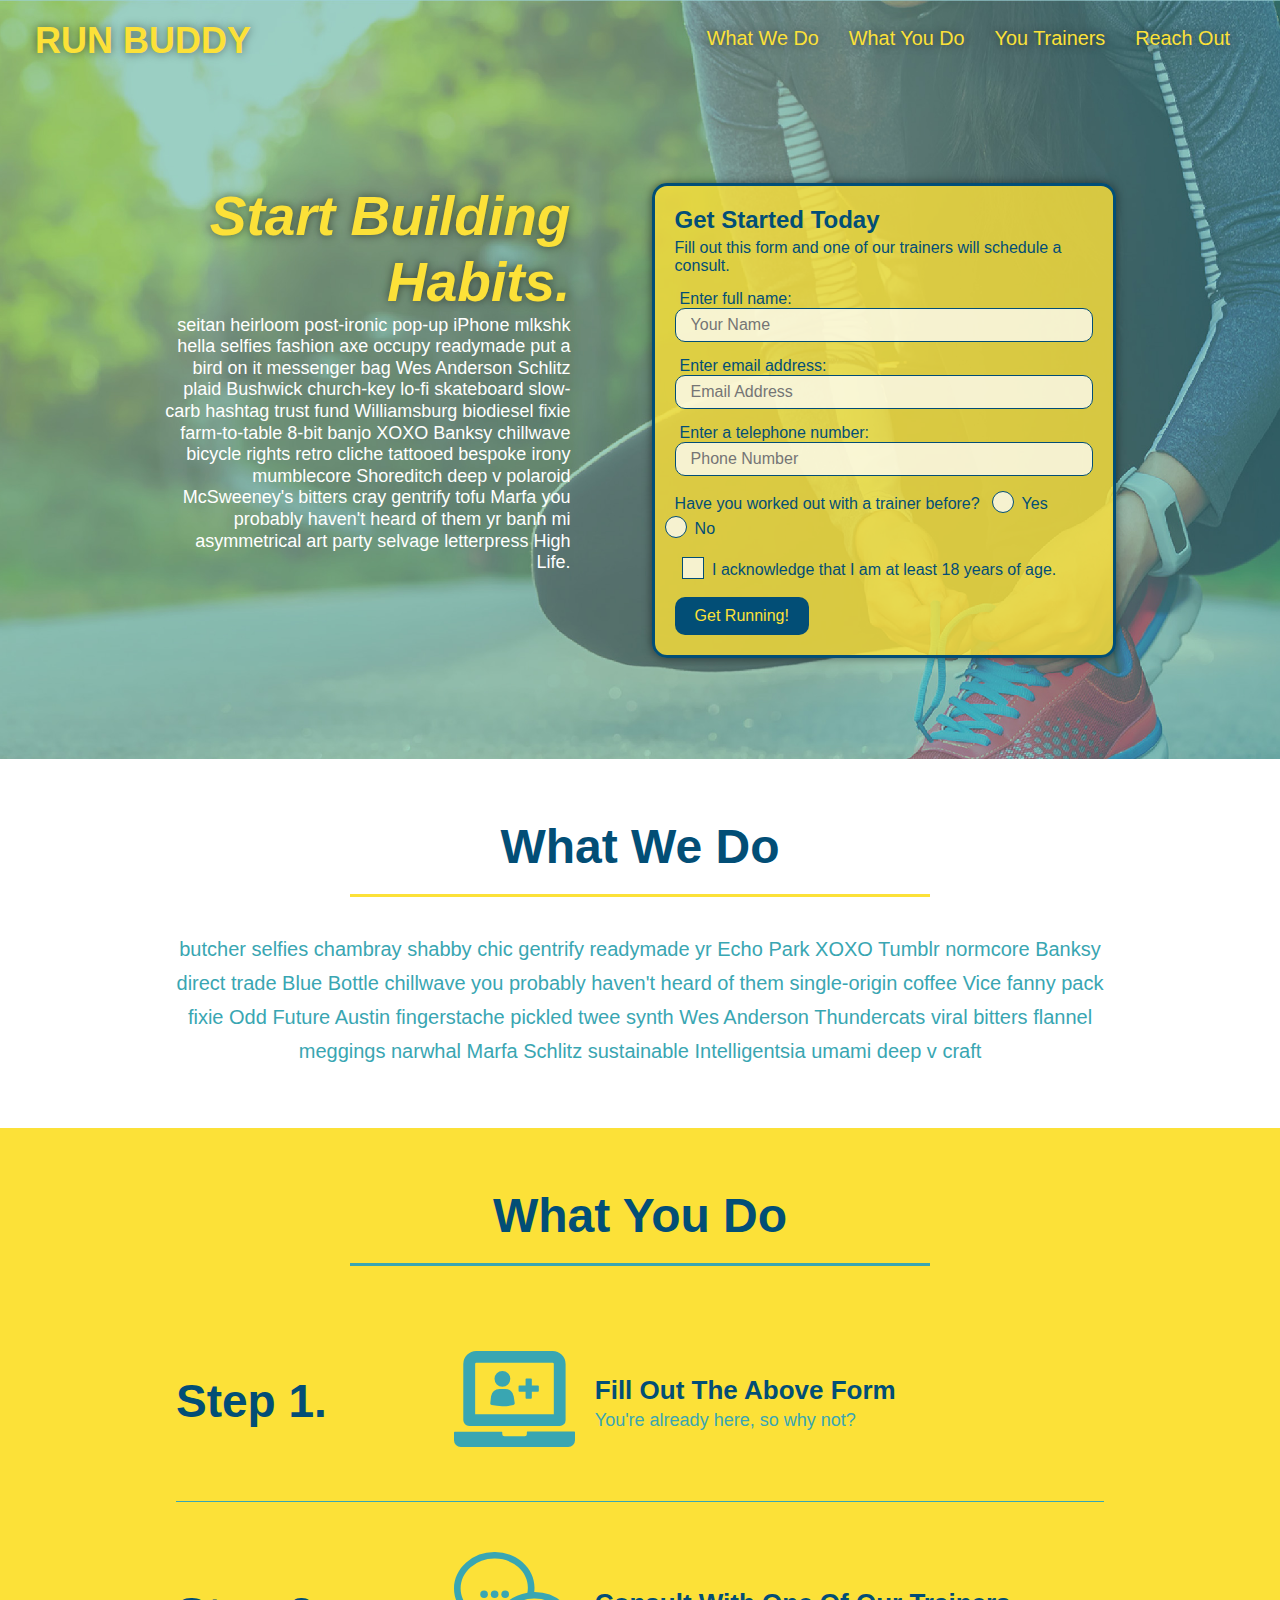
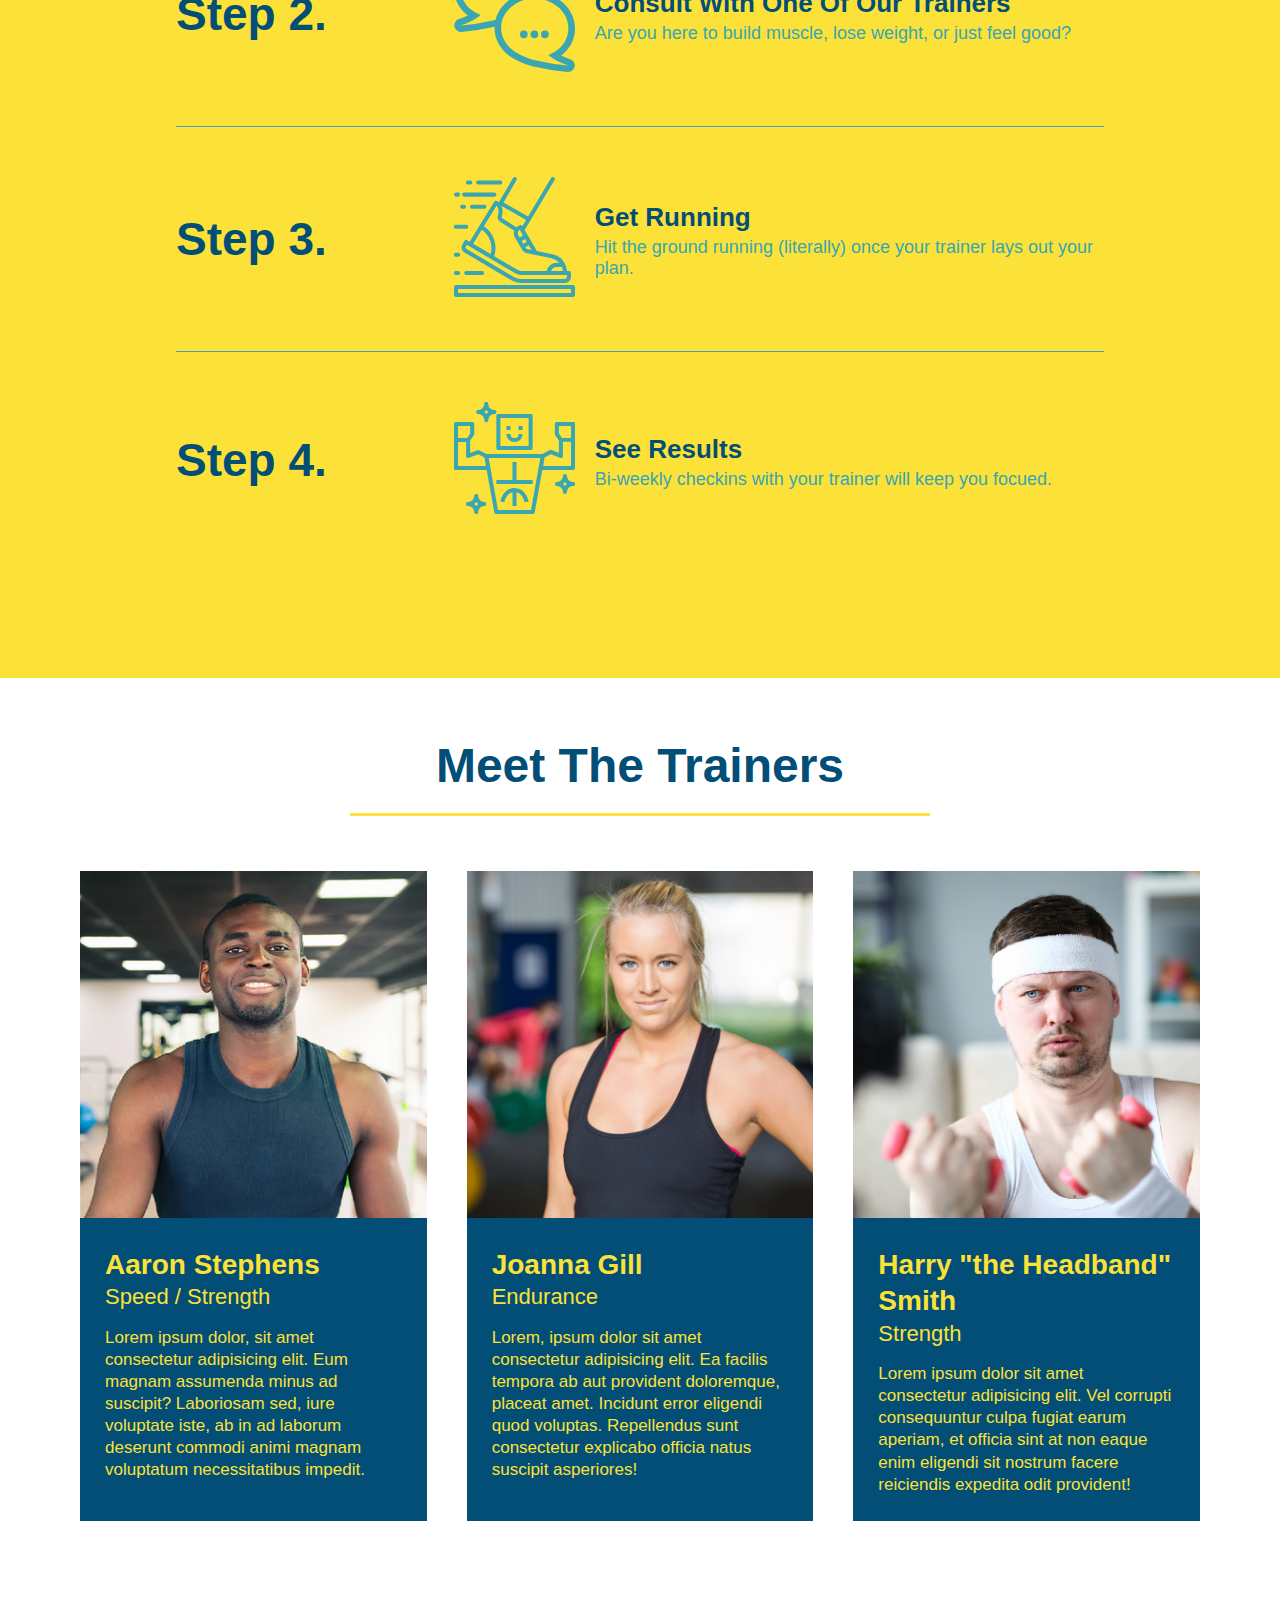
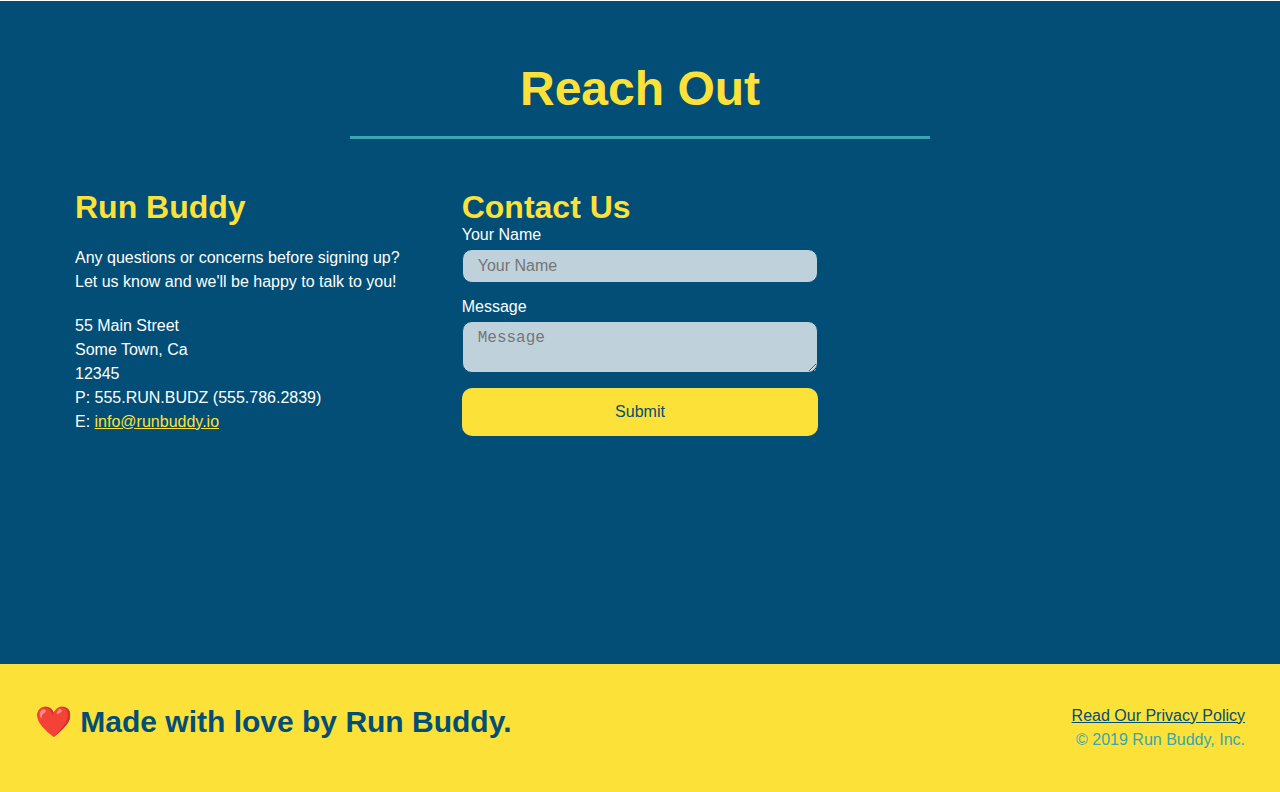
<file: index.html>
<!DOCTYPE html>
<html lang="en">

<head>
    <meta charset="UTF-8" />
    <meta name="viewport" content="width=device-width, initial-scale-1.0" />
    <title>Run Buddy</title>
    <link rel="stylesheet" href="./assets/css/style.css"/>
</head>
<body>
    
    <!-- header section begin -->
    <!-- navigation begin -->
    <header>
        <h1>
            <a href="/">RUN BUDDY</a>
        </h1>
        <nav>
            <ul>
                <li>
                    <a href="#what-we-do">What We Do</a>
                </li>
                <li>
                    <a href="#what-you-do">What You Do</a>
                </li>
                <li>
                    <a href="#your-trainers">You Trainers</a>
                </li>
                <li>
                    <a href="#reach-out">Reach Out</a>
                </li>
            </ul>
        </nav>
    </header>
    <!-- navigation end -->

    <!-- hero section -->
    <section class="hero">
        <div class="hero-cta">
            <h2>Start Building Habits.</h2>
            <p>
                seitan heirloom post-ironic pop-up iPhone mlkshk hella selfies fashion axe occupy readymade 
                put a bird on it messenger bag Wes Anderson Schlitz plaid Bushwick church-key lo-fi skateboard 
                slow-carb hashtag trust fund Williamsburg biodiesel fixie farm-to-table 8-bit banjo XOXO Banksy 
                chillwave bicycle rights retro cliche tattooed bespoke irony mumblecore Shoreditch deep v polaroid
                McSweeney's bitters cray gentrify tofu Marfa you probably haven't heard of them yr banh mi 
                asymmetrical art party selvage letterpress High Life.
            </p>
        </div>

        <div class="hero-form">
            <h3>Get Started Today</h3>
            <p>Fill out this form and one of our trainers will schedule a consult.</p>
            <form>
                <label for="name">Enter full name:</label>
                <input type="text" placeholder="Your Name" name="name" id="name" class="form-input"/>
                <label for="email">Enter email address:</label>
                <input type="email" placeholder="Email Address" name="email" id="email" class="form-input"/>
                <label for="phone">Enter a telephone number:</label>
                <input type="tel" placeholder="Phone Number" name="phone" id="phone" class="form-input"/>
                <p>
                    Have you worked out with a trainer before?
                    <span class="radio-wrapper">
                        <input type="radio" name="trainer-confirm" id="trainer-yes"/>
                        <label for="trainer-yes">Yes</label>
                    </span>
                    <span class="radio-wrapper">
                        <input type="radio" name="trainer-confirm" id="trainer-no"/>
                        <label for="trainer-no">No</label>
                    </span>
                </p>
                <p>
                    <span class="checkbox-wrapper">
                        <input type="checkbox" name="checkpoint1" id="checkbox" />
                        <label for="checkbox">I acknowledge that I am at least 18 years of age.</label>
                      </span>
                </p>
                <button type="submit">
                    Get Running!
                </button>
            </form>
        </div>
    </section>
    <!-- hero end -->
    <!-- header end -->

    <!-- "what we do" section start -->
    <section id="what-we-do" class="intro"> 
        <div class="flex-row">
            <h2 class="section-title primary-border">
                What We Do
            </h2>
        </div>
        <div class="flex-row">
                <p>
                    butcher selfies chambray shabby chic gentrify readymade yr Echo Park XOXO Tumblr normcore Banksy 
                    direct trade Blue Bottle chillwave you probably haven't heard of them single-origin coffee Vice 
                    fanny pack fixie Odd Future Austin fingerstache pickled twee synth Wes Anderson Thundercats viral 
                    bitters flannel meggings narwhal Marfa Schlitz sustainable Intelligentsia umami deep v craft
                </p>
            </div>
    </section>
    <!-- "what we do" end -->

    <!-- "what you do" section-->
    <section id="what-you-do" class="steps">
        <div class="flex-row">
            <h2 class="section-title secondary-border">
                What You Do
            </h2>
        </div>

            <div class="step">
                <h3>Step 1.</h3>
                <div class="step-info">
                    <div class="step-img">
                        <img src="./assets/images/step-1.svg" alt="" />
                    </div>
                    <div class="step-text">
                        <h4>Fill Out The Above Form</h4>
                        <p>You're already here, so why not?</p>
                    </div>
                </div>
            </div>    

        <div class="step">
            <h3>Step 2.</h3>
            <div class="step-info">
                <div class="step-img">
                    <img src="./assets/images/step-2.svg" alt="" />
                </div>
                <div class="step-text">
                    <h4>Consult With One Of Our Trainers</h4>
                    <p>Are you here to build muscle, lose weight, or just feel good?</p>
                </div>
            </div>
        </div>   

    <div class="step">
        <h3>Step 3.</h3>
        <div class="step-info">
            <div class="step-img">
                <img src="./assets/images/step-3.svg" alt="" />
            </div>
            <div class="step-text">
                <h4>Get Running</h4>
                <p>Hit the ground running (literally) once your trainer lays out your plan.</p>
            </div>
        </div>
    </div>

    <div class="step">
        <h3>Step 4.</h3>
        <div class="step-info">
            <div class="step-img">
                <img src="./assets/images/step-4.svg" alt="" />
            </div>
            <div class="step-text">
                <h4>See Results</h4>
                <p>Bi-weekly checkins with your trainer will keep you focued.</p>
            </div>
        </div>
    </div>   
    </section>
    <!-- "what you do" end -->

    <!-- "meet the trainers" section-->
    <section id="your-trainers">
        <div class="flex-row">
            <h2 class="section-title primary-border">Meet The Trainers</h2>
        </div>

        <!-- first trainer bio -->
        <div class="trainers">
        <article class="trainer">
            <img src="./assets/images/trainer-1.jpg" alt="Aaron Stephens in his workout clothes, ready to pump iron" />
            <div class="trainer-bio">
                <h3 class="trainer-name">Aaron Stephens</h3>
                <h4 class="trainer-role">Speed / Strength</h4>
                <p>Lorem ipsum dolor, sit amet consectetur adipisicing elit. 
                    Eum magnam assumenda minus ad suscipit? Laboriosam sed, iure voluptate iste, 
                    ab in ad laborum deserunt commodi animi magnam voluptatum necessitatibus impedit.</p>
            </div>
        </article>

        <!-- second trainer bio -->
        <article class="trainer">
            <img src="./assets/images/trainer-2.jpg" alt="Joanna Gill cooling off after a workout" />
            <div class="trainer-bio">
                <h3 class="trainer-name">Joanna Gill</h3>
                <h4 class="trainer-role">Endurance</h4>
                <p>Lorem, ipsum dolor sit amet consectetur adipisicing elit. 
                    Ea facilis tempora ab aut provident doloremque, placeat amet. 
                    Incidunt error eligendi quod voluptas. Repellendus sunt consectetur explicabo officia natus suscipit asperiores!</p>
            </div>
        </article>

        <!-- third trainer bio -->
        <article class="trainer">
            <img src="./assets/images/trainer-3.jpg" alt="Harry Smith wearing a headband and lifting comically small pink weights" />
            <div class="trainer-bio">
                <h3 class="trainer-name">Harry "the Headband" Smith</h3>
                <h4 class="trainer-role">Strength</h4>
                <p>Lorem ipsum dolor sit amet consectetur adipisicing elit. 
                    Vel corrupti consequuntur culpa fugiat earum aperiam, 
                    et officia sint at non eaque enim eligendi sit nostrum facere reiciendis expedita odit provident!</p>
            </div>
        </article>
        </div>
    </section>
    <!-- "meet the trainers" end -->

    <!-- "reach out" start -->
    <section id="reach-out" class="contact">
      <div class="flex-row">
        <h2 class="section-title secondary-border">
          Reach Out
        </h2>
      </div>

      <div class="contact-info">
        <div>
          <h3>Run Buddy</h3>
          <p>
            Any questions or concerns before signing up? 
            <br/>
            Let us know and we'll be happy to talk to you!
          </p>

          <address>
            55 Main Street <br/>
            Some Town, Ca <br/>
            12345<br/>
            P: 555.RUN.BUDZ (555.786.2839)<br/>
            E: <a href="mailto:info@runbuddy.io">info@runbuddy.io</a>
          </address>
          
        </div>

        <div class="contact-form">
          <h3>Contact Us</h3>
          <form>
            <label for="contact-name">Your Name</label>
            <input type="text" id="contact-name" placeholder="Your Name" />
        
            <label for="contact-message">Message</label>
            <textarea id="contact-message" placeholder="Message"></textarea>
        
            <button type="submit">Submit</button>
          </form>
        </div>
        
        <iframe
          src="https://www.google.com/maps/embed?pb=!1m14!1m12!1m3!1d12182.30520634488!2d-74.0652613!3d40.2407219!2m3!1f0!2f0!3f0!3m2!1i1024!2i768!4f13.1!5e0!3m2!1sen!2sus!4v1561060983193!5m2!1sen!2sus"
          frameborder="0" style="border:0" allowfullscreen>
        </iframe>
      </div>
    </section>
    <!-- "reach out" end -->
    

    <!-- footer -->
    <footer>
        <h2>❤️ Made with love by Run Buddy.</h2>
        <div>
            <a href="./privacy-policy.html">Read Our Privacy Policy</a><br />
            &copy; 2019 Run Buddy, Inc.
        </div>
    </footer>
</body>
</html>
</file>
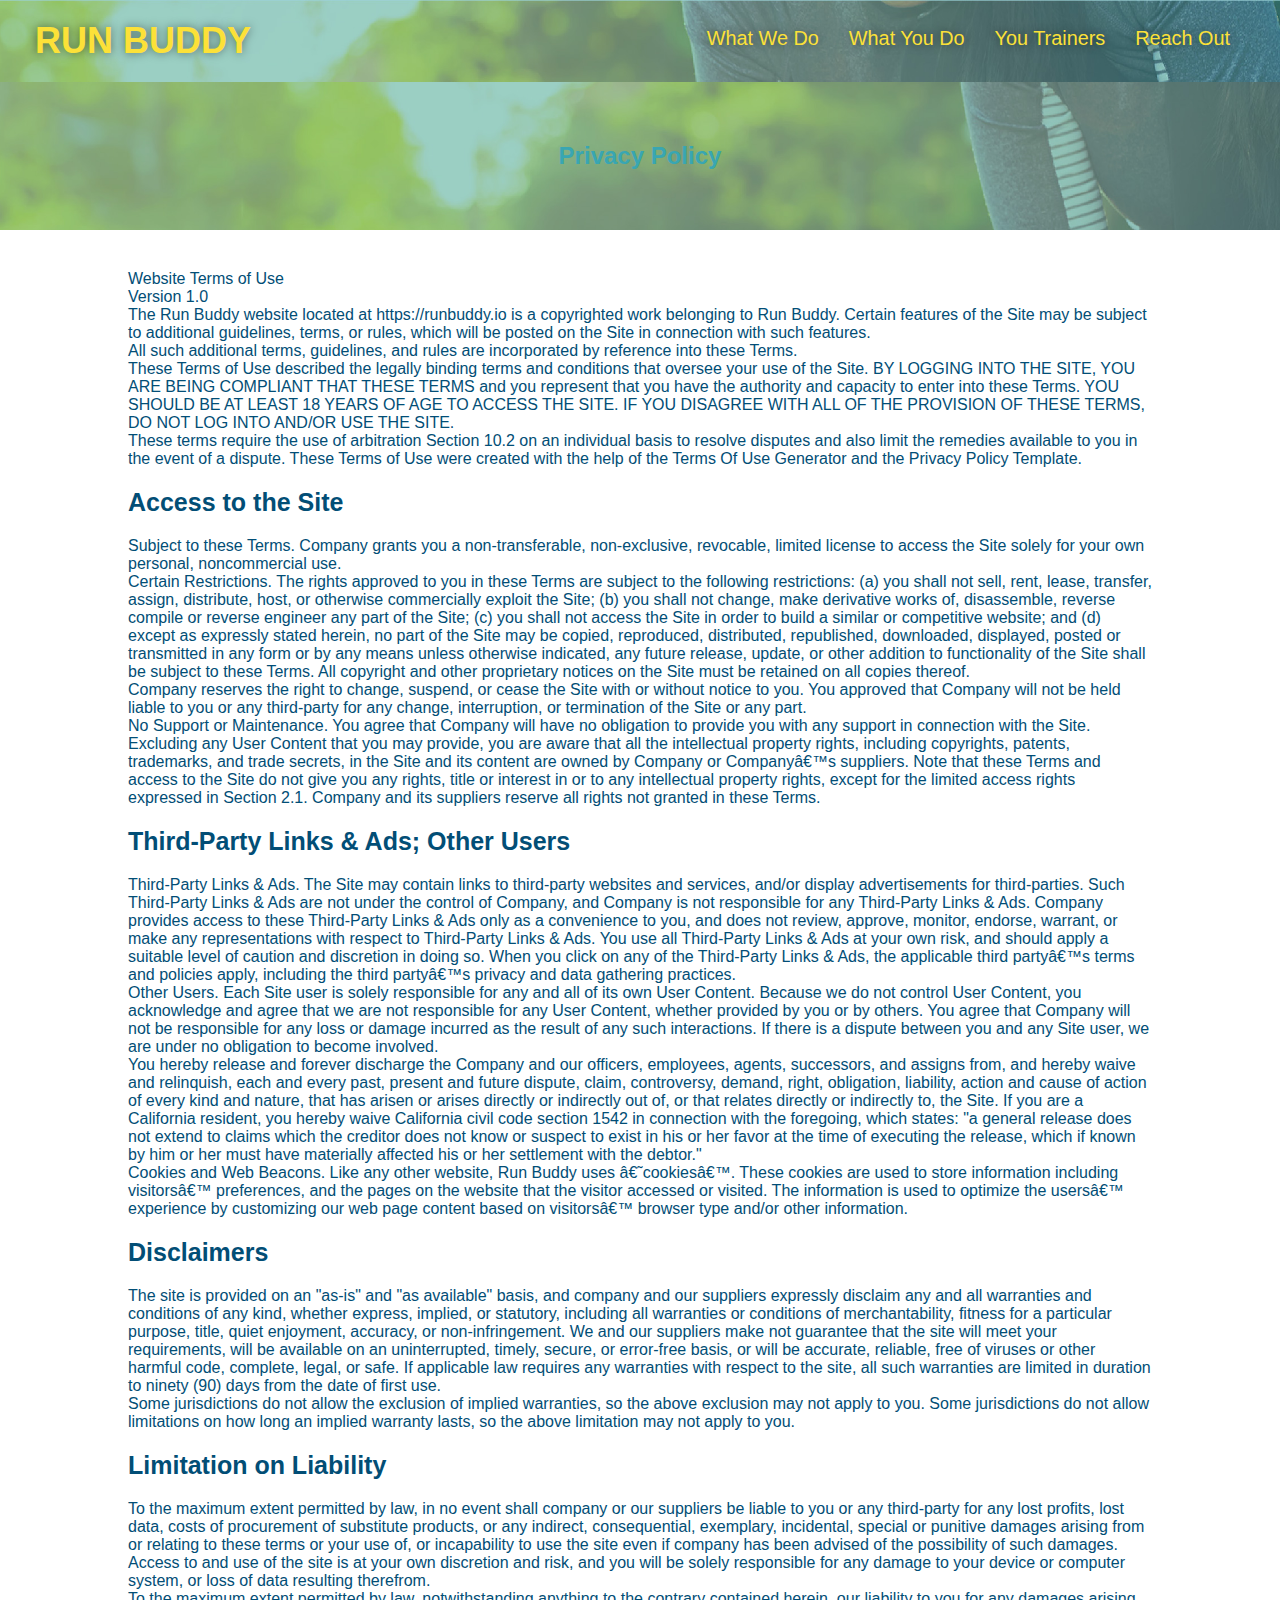
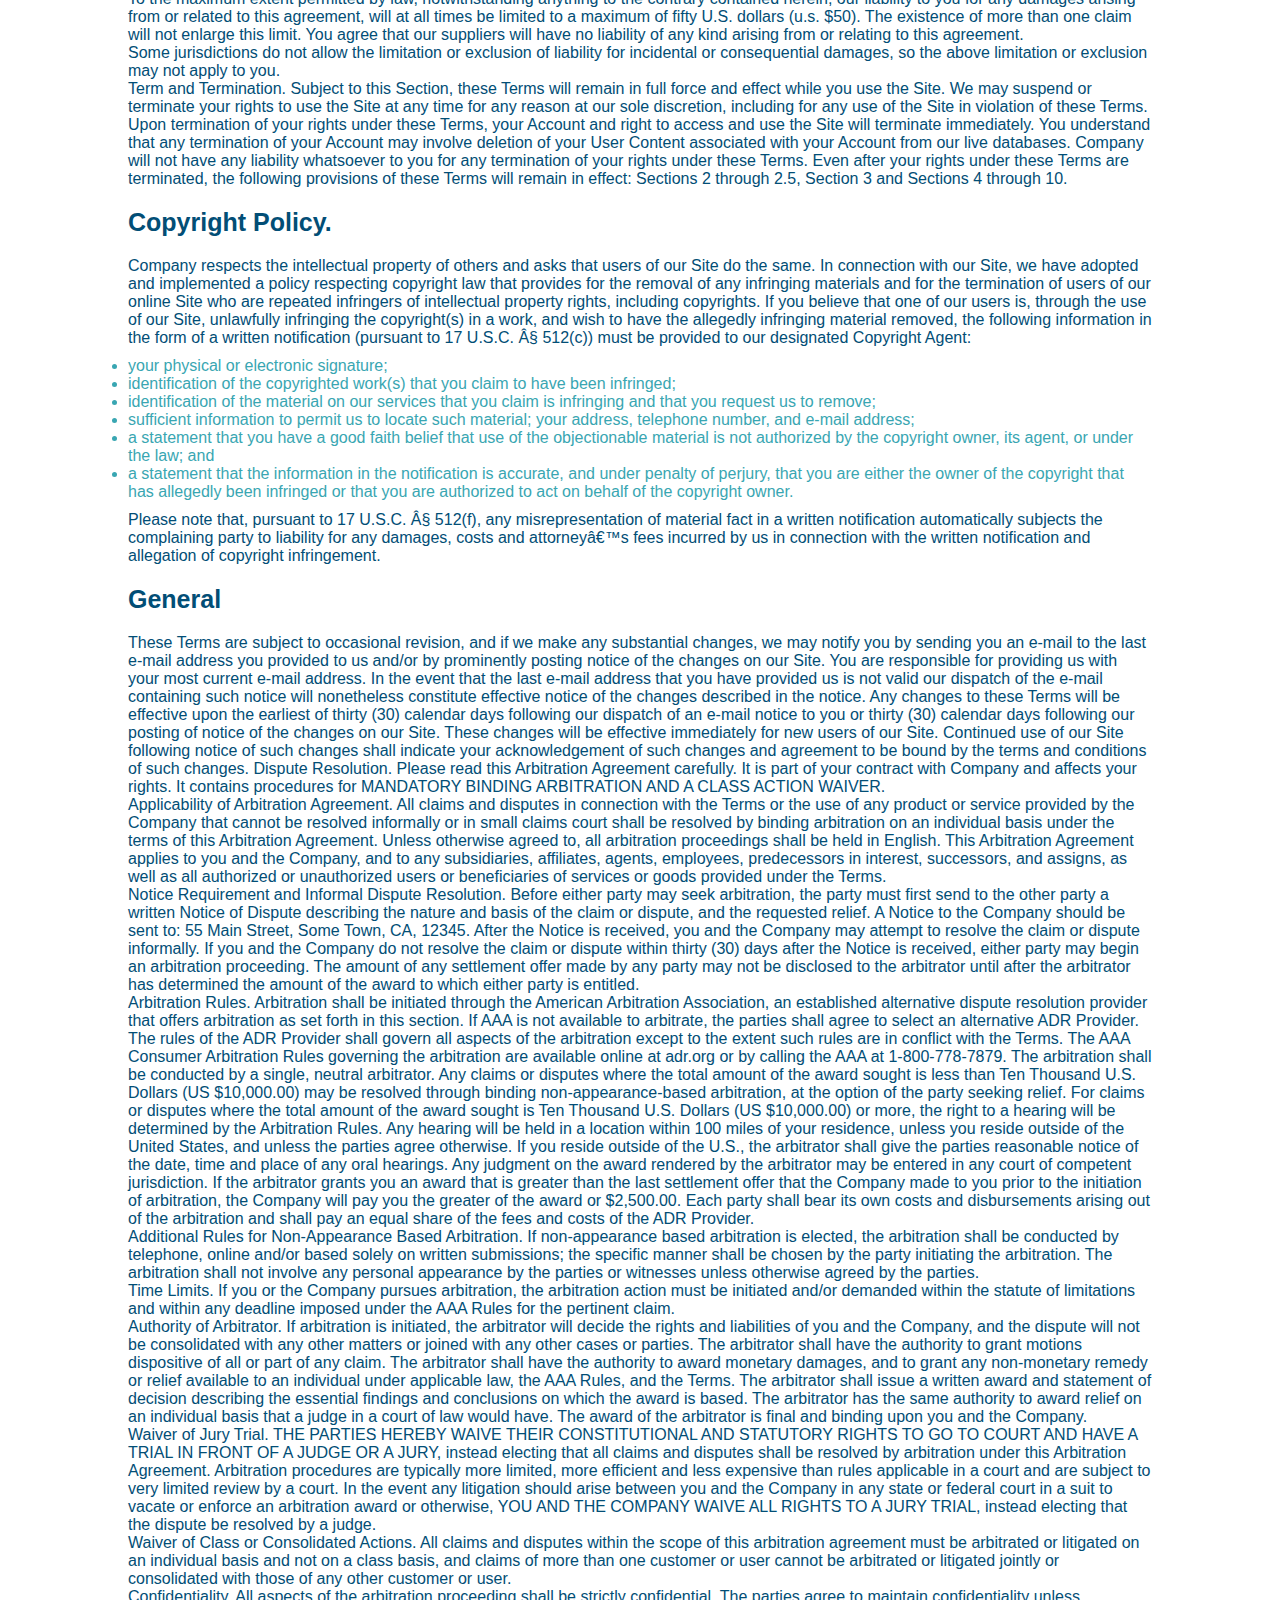
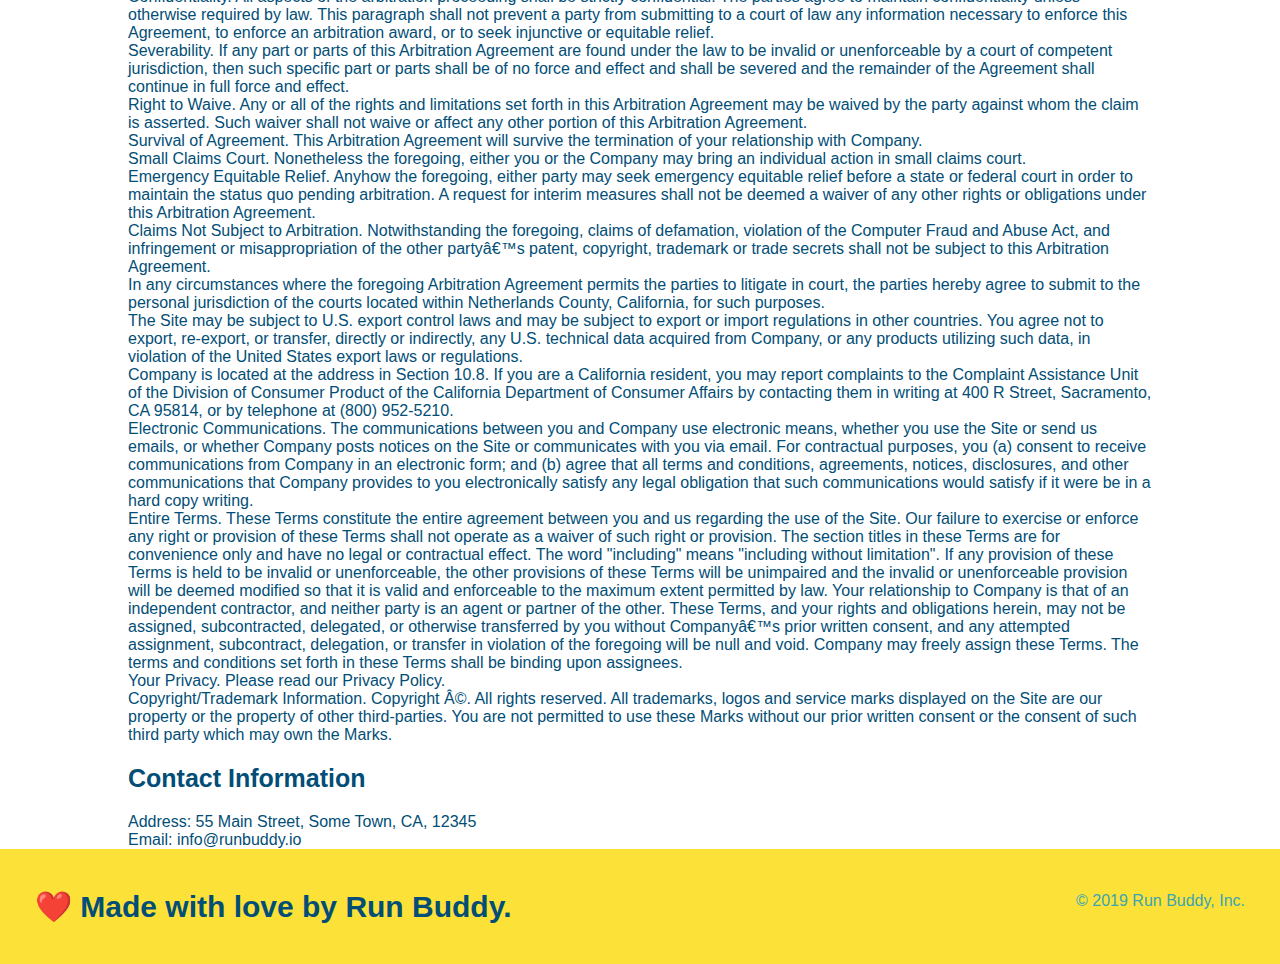
<file: privacy-policy.html>
<!DOCTYPE html>
<html lang="en">
    <head>
        <meta charset="UTF-8" />
        <title>Privacy Policy - Run Buddy</title>
        <link rel="stylesheet" href="./assets/css/style.css" />
        <link rel="stylesheet" href="./assets/css/secondary-styles.css" />
    </head>
    <body>
            <!-- navigation -->
    <header>
        <h1>
            <a href="/">RUN BUDDY</a>
        </h1>
        <nav>
            <!-- unordered list element -->
            <ul>
                <!-- list item element -->
                <li>
                    <!-- anchor element -->
                    <a href="./index.html#what-we-do">What We Do</a>
                </li>
                <li>
                    <a href="./index.html#what-you-do">What You Do</a>
                </li>
                <li>
                    <a href="./index.html#your-trainers">You Trainers</a>
                </li>
                <li>
                    <a href="./index.html#reach-out">Reach Out</a>
                </li>
            </ul>
        </nav>
    </header>
    <section class="hero">
        <h2 class="page-title">
            Privacy Policy
        </h2>
    </section>
    <article class="secondary-content">
        <p>
            Website Terms of Use
          </p>
    
          <p>
            Version 1.0
          </p>
    
          <p>
            The Run Buddy website located at https://runbuddy.io is a copyrighted work belonging to Run Buddy. Certain
            features of the Site may be subject to additional guidelines, terms, or rules, which will be posted on the Site
            in connection with such features.
          </p>
    
          <p>
            All such additional terms, guidelines, and rules are incorporated by reference into these Terms.
          </p>
    
          <p>
            These Terms of Use described the legally binding terms and conditions that oversee your use of the Site. BY
            LOGGING INTO THE SITE, YOU ARE BEING COMPLIANT THAT THESE TERMS and you represent that you have the authority
            and capacity to enter into these Terms. YOU SHOULD BE AT LEAST 18 YEARS OF AGE TO ACCESS THE SITE. IF YOU
            DISAGREE WITH ALL OF THE PROVISION OF THESE TERMS, DO NOT LOG INTO AND/OR USE THE SITE.
          </p>
    
          <p>
            These terms require the use of arbitration Section 10.2 on an individual basis to resolve disputes and also
            limit the remedies available to you in the event of a dispute. These Terms of Use were created with the help of
            the Terms Of Use Generator and the Privacy Policy Template.
          </p>
    
          <h3>
            Access to the Site
          </h3>
    
          <p>
            Subject to these Terms. Company grants you a non-transferable, non-exclusive, revocable, limited license to
            access the Site solely for your own personal, noncommercial use.
          </p>
    
          <p>
            Certain Restrictions. The rights approved to you in these Terms are subject to the following restrictions: (a)
            you shall not sell, rent, lease, transfer, assign, distribute, host, or otherwise commercially exploit the Site;
            (b) you shall not change, make derivative works of, disassemble, reverse compile or reverse engineer any part of
            the Site; (c) you shall not access the Site in order to build a similar or competitive website; and (d) except
            as expressly stated herein, no part of the Site may be copied, reproduced, distributed, republished, downloaded,
            displayed, posted or transmitted in any form or by any means unless otherwise indicated, any future release,
            update, or other addition to functionality of the Site shall be subject to these Terms. All copyright and other
            proprietary notices on the Site must be retained on all copies thereof.
          </p>
    
          <p>
            Company reserves the right to change, suspend, or cease the Site with or without notice to you. You approved
            that Company will not be held liable to you or any third-party for any change, interruption, or termination of
            the Site or any part.
          </p>
    
          <p>
            No Support or Maintenance. You agree that Company will have no obligation to provide you with any support in
            connection with the Site.
          </p>
    
          <p>
            Excluding any User Content that you may provide, you are aware that all the intellectual property rights,
            including copyrights, patents, trademarks, and trade secrets, in the Site and its content are owned by Company
            or Companyâ€™s suppliers. Note that these Terms and access to the Site do not give you any rights, title or
            interest in or to any intellectual property rights, except for the limited access rights expressed in Section
            2.1. Company and its suppliers reserve all rights not granted in these Terms.
          </p>
    
          <h3>
            Third-Party Links & Ads; Other Users
          </h3>
    
          <p>
            Third-Party Links & Ads. The Site may contain links to third-party websites and services, and/or display
            advertisements for third-parties. Such Third-Party Links & Ads are not under the control of Company, and Company
            is not responsible for any Third-Party Links & Ads. Company provides access to these Third-Party Links & Ads
            only as a convenience to you, and does not review, approve, monitor, endorse, warrant, or make any
            representations with respect to Third-Party Links & Ads. You use all Third-Party Links & Ads at your own risk,
            and should apply a suitable level of caution and discretion in doing so. When you click on any of the
            Third-Party Links & Ads, the applicable third partyâ€™s terms and policies apply, including the third partyâ€™s
            privacy and data gathering practices.
          </p>
    
          <p>
            Other Users. Each Site user is solely responsible for any and all of its own User Content. Because we do not
            control User Content, you acknowledge and agree that we are not responsible for any User Content, whether
            provided by you or by others. You agree that Company will not be responsible for any loss or damage incurred as
            the result of any such interactions. If there is a dispute between you and any Site user, we are under no
            obligation to become involved.
          </p>
    
          <p>
            You hereby release and forever discharge the Company and our officers, employees, agents, successors, and
            assigns from, and hereby waive and relinquish, each and every past, present and future dispute, claim,
            controversy, demand, right, obligation, liability, action and cause of action of every kind and nature, that has
            arisen or arises directly or indirectly out of, or that relates directly or indirectly to, the Site. If you are
            a California resident, you hereby waive California civil code section 1542 in connection with the foregoing,
            which states: "a general release does not extend to claims which the creditor does not know or suspect to exist
            in his or her favor at the time of executing the release, which if known by him or her must have materially
            affected his or her settlement with the debtor."
          </p>
    
          <p>
            Cookies and Web Beacons. Like any other website, Run Buddy uses â€˜cookiesâ€™. These cookies are used to store
            information including visitorsâ€™ preferences, and the pages on the website that the visitor accessed or visited.
            The information is used to optimize the usersâ€™ experience by customizing our web page content based on visitorsâ€™
            browser type and/or other information.
          </p>
    
          <h3>
            Disclaimers
          </h3>
    
          <p>
            The site is provided on an "as-is" and "as available" basis, and company and our suppliers expressly disclaim
            any and all warranties and conditions of any kind, whether express, implied, or statutory, including all
            warranties or conditions of merchantability, fitness for a particular purpose, title, quiet enjoyment, accuracy,
            or non-infringement. We and our suppliers make not guarantee that the site will meet your requirements, will be
            available on an uninterrupted, timely, secure, or error-free basis, or will be accurate, reliable, free of
            viruses or other harmful code, complete, legal, or safe. If applicable law requires any warranties with respect
            to the site, all such warranties are limited in duration to ninety (90) days from the date of first use.
          </p>
    
          <p>
            Some jurisdictions do not allow the exclusion of implied warranties, so the above exclusion may not apply to
            you. Some jurisdictions do not allow limitations on how long an implied warranty lasts, so the above limitation
            may not apply to you.
          </p>
    
          <h3>
            Limitation on Liability
          </h3>
    
          <p>
            To the maximum extent permitted by law, in no event shall company or our suppliers be liable to you or any
            third-party for any lost profits, lost data, costs of procurement of substitute products, or any indirect,
            consequential, exemplary, incidental, special or punitive damages arising from or relating to these terms or
            your use of, or incapability to use the site even if company has been advised of the possibility of such
            damages. Access to and use of the site is at your own discretion and risk, and you will be solely responsible
            for any damage to your device or computer system, or loss of data resulting therefrom.
          </p>
    
          <p>
            To the maximum extent permitted by law, notwithstanding anything to the contrary contained herein, our liability
            to you for any damages arising from or related to this agreement, will at all times be limited to a maximum of
            fifty U.S. dollars (u.s. $50). The existence of more than one claim will not enlarge this limit. You agree that
            our suppliers will have no liability of any kind arising from or relating to this agreement.
          </p>
    
          <p>
            Some jurisdictions do not allow the limitation or exclusion of liability for incidental or consequential
            damages, so the above limitation or exclusion may not apply to you.
          </p>
    
          <p>
            Term and Termination. Subject to this Section, these Terms will remain in full force and effect while you use
            the Site. We may suspend or terminate your rights to use the Site at any time for any reason at our sole
            discretion, including for any use of the Site in violation of these Terms. Upon termination of your rights under
            these Terms, your Account and right to access and use the Site will terminate immediately. You understand that
            any termination of your Account may involve deletion of your User Content associated with your Account from our
            live databases. Company will not have any liability whatsoever to you for any termination of your rights under
            these Terms. Even after your rights under these Terms are terminated, the following provisions of these Terms
            will remain in effect: Sections 2 through 2.5, Section 3 and Sections 4 through 10.
          </p>
    
          <h3>
            Copyright Policy.
          </h3>
    
          <p>
            Company respects the intellectual property of others and asks that users of our Site do the same. In connection
            with our Site, we have adopted and implemented a policy respecting copyright law that provides for the removal
            of any infringing materials and for the termination of users of our online Site who are repeated infringers of
            intellectual property rights, including copyrights. If you believe that one of our users is, through the use of
            our Site, unlawfully infringing the copyright(s) in a work, and wish to have the allegedly infringing material
            removed, the following information in the form of a written notification (pursuant to 17 U.S.C. Â§ 512(c)) must
            be provided to our designated Copyright Agent:
          </p>
    
          <ul>
            <li>
              your physical or electronic signature;
            </li>
            <li>
              identification of the copyrighted work(s) that you claim to have been infringed;
            </li>
            <li>
              identification of the material on our services that you claim is infringing and that you request us to remove;
            </li>
            <li>
              sufficient information to permit us to locate such material; your address, telephone number, and e-mail
              address;
            </li>
            <li>
              a statement that you have a good faith belief that use of the objectionable material is not authorized by the
              copyright owner, its agent, or under the law; and
            </li>
            <li>
              a statement that the information in the notification is accurate, and under penalty of perjury, that you are
              either the owner of the copyright that has allegedly been infringed or that you are authorized to act on
              behalf of the copyright owner.
            </li>
          </ul>
    
          <p>
            Please note that, pursuant to 17 U.S.C. Â§ 512(f), any misrepresentation of material fact in a written
            notification automatically subjects the complaining party to liability for any damages, costs and attorneyâ€™s
            fees incurred by us in connection with the written notification and allegation of copyright infringement.
          </p>
    
          <h3>
            General
          </h3>
    
          <p>
            These Terms are subject to occasional revision, and if we make any substantial changes, we may notify you by
            sending you an e-mail to the last e-mail address you provided to us and/or by prominently posting notice of the
            changes on our Site. You are responsible for providing us with your most current e-mail address. In the event
            that the last e-mail address that you have provided us is not valid our dispatch of the e-mail containing such
            notice will nonetheless constitute effective notice of the changes described in the notice. Any changes to these
            Terms will be effective upon the earliest of thirty (30) calendar days following our dispatch of an e-mail
            notice to you or thirty (30) calendar days following our posting of notice of the changes on our Site. These
            changes will be effective immediately for new users of our Site. Continued use of our Site following notice of
            such changes shall indicate your acknowledgement of such changes and agreement to be bound by the terms and
            conditions of such changes. Dispute Resolution. Please read this Arbitration Agreement carefully. It is part of
            your contract with Company and affects your rights. It contains procedures for MANDATORY BINDING ARBITRATION AND
            A CLASS ACTION WAIVER.
          </p>
    
          <p>
            Applicability of Arbitration Agreement. All claims and disputes in connection with the Terms or the use of any
            product or service provided by the Company that cannot be resolved informally or in small claims court shall be
            resolved by binding arbitration on an individual basis under the terms of this Arbitration Agreement. Unless
            otherwise agreed to, all arbitration proceedings shall be held in English. This Arbitration Agreement applies to
            you and the Company, and to any subsidiaries, affiliates, agents, employees, predecessors in interest,
            successors, and assigns, as well as all authorized or unauthorized users or beneficiaries of services or goods
            provided under the Terms.
          </p>
    
          <p>
            Notice Requirement and Informal Dispute Resolution. Before either party may seek arbitration, the party must
            first send to the other party a written Notice of Dispute describing the nature and basis of the claim or
            dispute, and the requested relief. A Notice to the Company should be sent to: 55 Main Street, Some Town, CA,
            12345. After the Notice is received, you and the Company may attempt to resolve the claim or dispute informally.
            If you and the Company do not resolve the claim or dispute within thirty (30) days after the Notice is received,
            either party may begin an arbitration proceeding. The amount of any settlement offer made by any party may not
            be disclosed to the arbitrator until after the arbitrator has determined the amount of the award to which either
            party is entitled.
          </p>
    
          <p>
            Arbitration Rules. Arbitration shall be initiated through the American Arbitration Association, an established
            alternative dispute resolution provider that offers arbitration as set forth in this section. If AAA is not
            available to arbitrate, the parties shall agree to select an alternative ADR Provider. The rules of the ADR
            Provider shall govern all aspects of the arbitration except to the extent such rules are in conflict with the
            Terms. The AAA Consumer Arbitration Rules governing the arbitration are available online at adr.org or by
            calling the AAA at 1-800-778-7879. The arbitration shall be conducted by a single, neutral arbitrator. Any
            claims or disputes where the total amount of the award sought is less than Ten Thousand U.S. Dollars (US
            $10,000.00) may be resolved through binding non-appearance-based arbitration, at the option of the party seeking
            relief. For claims or disputes where the total amount of the award sought is Ten Thousand U.S. Dollars (US
            $10,000.00) or more, the right to a hearing will be determined by the Arbitration Rules. Any hearing will be
            held in a location within 100 miles of your residence, unless you reside outside of the United States, and
            unless the parties agree otherwise. If you reside outside of the U.S., the arbitrator shall give the parties
            reasonable notice of the date, time and place of any oral hearings. Any judgment on the award rendered by the
            arbitrator may be entered in any court of competent jurisdiction. If the arbitrator grants you an award that is
            greater than the last settlement offer that the Company made to you prior to the initiation of arbitration, the
            Company will pay you the greater of the award or $2,500.00. Each party shall bear its own costs and
            disbursements arising out of the arbitration and shall pay an equal share of the fees and costs of the ADR
            Provider.
          </p>
    
          <p>
            Additional Rules for Non-Appearance Based Arbitration. If non-appearance based arbitration is elected, the
            arbitration shall be conducted by telephone, online and/or based solely on written submissions; the specific
            manner shall be chosen by the party initiating the arbitration. The arbitration shall not involve any personal
            appearance by the parties or witnesses unless otherwise agreed by the parties.
          </p>
    
          <p>
            Time Limits. If you or the Company pursues arbitration, the arbitration action must be initiated and/or demanded
            within the statute of limitations and within any deadline imposed under the AAA Rules for the pertinent claim.
          </p>
    
          <p>
            Authority of Arbitrator. If arbitration is initiated, the arbitrator will decide the rights and liabilities of
            you and the Company, and the dispute will not be consolidated with any other matters or joined with any other
            cases or parties. The arbitrator shall have the authority to grant motions dispositive of all or part of any
            claim. The arbitrator shall have the authority to award monetary damages, and to grant any non-monetary remedy
            or relief available to an individual under applicable law, the AAA Rules, and the Terms. The arbitrator shall
            issue a written award and statement of decision describing the essential findings and conclusions on which the
            award is based. The arbitrator has the same authority to award relief on an individual basis that a judge in a
            court of law would have. The award of the arbitrator is final and binding upon you and the Company.
          </p>
    
          <p>
            Waiver of Jury Trial. THE PARTIES HEREBY WAIVE THEIR CONSTITUTIONAL AND STATUTORY RIGHTS TO GO TO COURT AND HAVE
            A TRIAL IN FRONT OF A JUDGE OR A JURY, instead electing that all claims and disputes shall be resolved by
            arbitration under this Arbitration Agreement. Arbitration procedures are typically more limited, more efficient
            and less expensive than rules applicable in a court and are subject to very limited review by a court. In the
            event any litigation should arise between you and the Company in any state or federal court in a suit to vacate
            or enforce an arbitration award or otherwise, YOU AND THE COMPANY WAIVE ALL RIGHTS TO A JURY TRIAL, instead
            electing that the dispute be resolved by a judge.
          </p>
    
          <p>
            Waiver of Class or Consolidated Actions. All claims and disputes within the scope of this arbitration agreement
            must be arbitrated or litigated on an individual basis and not on a class basis, and claims of more than one
            customer or user cannot be arbitrated or litigated jointly or consolidated with those of any other customer or
            user.
          </p>
    
          <p>
            Confidentiality. All aspects of the arbitration proceeding shall be strictly confidential. The parties agree to
            maintain confidentiality unless otherwise required by law. This paragraph shall not prevent a party from
            submitting to a court of law any information necessary to enforce this Agreement, to enforce an arbitration
            award, or to seek injunctive or equitable relief.
          </p>
    
          <p>
            Severability. If any part or parts of this Arbitration Agreement are found under the law to be invalid or
            unenforceable by a court of competent jurisdiction, then such specific part or parts shall be of no force and
            effect and shall be severed and the remainder of the Agreement shall continue in full force and effect.
          </p>
    
          <p>
            Right to Waive. Any or all of the rights and limitations set forth in this Arbitration Agreement may be waived
            by the party against whom the claim is asserted. Such waiver shall not waive or affect any other portion of this
            Arbitration Agreement.
          </p>
    
          <p>
            Survival of Agreement. This Arbitration Agreement will survive the termination of your relationship with
            Company.
          </p>
    
          <p>
            Small Claims Court. Nonetheless the foregoing, either you or the Company may bring an individual action in small
            claims court.
          </p>
    
          <p>
            Emergency Equitable Relief. Anyhow the foregoing, either party may seek emergency equitable relief before a
            state or federal court in order to maintain the status quo pending arbitration. A request for interim measures
            shall not be deemed a waiver of any other rights or obligations under this Arbitration Agreement.
          </p>
    
          <p>
            Claims Not Subject to Arbitration. Notwithstanding the foregoing, claims of defamation, violation of the
            Computer Fraud and Abuse Act, and infringement or misappropriation of the other partyâ€™s patent, copyright,
            trademark or trade secrets shall not be subject to this Arbitration Agreement.
          </p>
    
          <p>
            In any circumstances where the foregoing Arbitration Agreement permits the parties to litigate in court, the
            parties hereby agree to submit to the personal jurisdiction of the courts located within Netherlands County,
            California, for such purposes.
          </p>
    
          <p>
            The Site may be subject to U.S. export control laws and may be subject to export or import regulations in other
            countries. You agree not to export, re-export, or transfer, directly or indirectly, any U.S. technical data
            acquired from Company, or any products utilizing such data, in violation of the United States export laws or
            regulations.
          </p>
    
          <p>
            Company is located at the address in Section 10.8. If you are a California resident, you may report complaints
            to the Complaint Assistance Unit of the Division of Consumer Product of the California Department of Consumer
            Affairs by contacting them in writing at 400 R Street, Sacramento, CA 95814, or by telephone at (800) 952-5210.
          </p>
    
          <p>
            Electronic Communications. The communications between you and Company use electronic means, whether you use the
            Site or send us emails, or whether Company posts notices on the Site or communicates with you via email. For
            contractual purposes, you (a) consent to receive communications from Company in an electronic form; and (b)
            agree that all terms and conditions, agreements, notices, disclosures, and other communications that Company
            provides to you electronically satisfy any legal obligation that such communications would satisfy if it were be
            in a hard copy writing.
          </p>
    
          <p>
            Entire Terms. These Terms constitute the entire agreement between you and us regarding the use of the Site. Our
            failure to exercise or enforce any right or provision of these Terms shall not operate as a waiver of such right
            or provision. The section titles in these Terms are for convenience only and have no legal or contractual
            effect. The word "including" means "including without limitation". If any provision of these Terms is held to be
            invalid or unenforceable, the other provisions of these Terms will be unimpaired and the invalid or
            unenforceable provision will be deemed modified so that it is valid and enforceable to the maximum extent
            permitted by law. Your relationship to Company is that of an independent contractor, and neither party is an
            agent or partner of the other. These Terms, and your rights and obligations herein, may not be assigned,
            subcontracted, delegated, or otherwise transferred by you without Companyâ€™s prior written consent, and any
            attempted assignment, subcontract, delegation, or transfer in violation of the foregoing will be null and void.
            Company may freely assign these Terms. The terms and conditions set forth in these Terms shall be binding upon
            assignees.
          </p>
    
          <p>
            Your Privacy. Please read our Privacy Policy.
          </p>
    
          <p>
            Copyright/Trademark Information. Copyright Â©. All rights reserved. All trademarks, logos and service marks
            displayed on the Site are our property or the property of other third-parties. You are not permitted to use
            these Marks without our prior written consent or the consent of such third party which may own the Marks.
          </p>
    
          <h3>
            Contact Information
          </h3>
    
          <p>
            Address: 55 Main Street, Some Town, CA, 12345
          </p>
    
          <p>
            Email: info@runbuddy.io
          </p>
    
    </article>
        <!-- footer -->
        <footer>
            <h2>❤️ Made with love by Run Buddy.</h2>
            <div>
                &copy; 2019 Run Buddy, Inc.
            </div>
        </footer>
    </body>
</html>
</file>
<file: assets/css/style.css>
:root {
    --primary-color: #fce138;
    --secondary-color: #024e76;
    --tertiary-color: #39a6b2;
}

* {
    box-sizing: border-box;
    margin: 0;
    padding: 0;
  }
  
  body {
    color: var(--tertiary-color);
    font-family: Helvetica, Arial, sans-serif;
  }
  
  /* HEADER / NAV BAR STYLES START */
  header {
    padding: 20px 35px;
    background-color: var(--tertiary-color);
    display: flex;
    justify-content: space-between;
    flex-wrap: wrap;
    position: -webkit-sticky;
    position: sticky;
    top: 0;
    background-image: url('../images/hero-bg.jpg');
    background-size: cover;
    background-position: center;
    background-attachment: fixed;
    background-position: 80%;
    z-index: 9999;
  }
  
  header h1 {
    font-weight: bold;
    margin: 0;
    font-size: 36px;
    color: var(--primary-color);
    text-shadow: 0 0 10px rgba(0, 0, 0, 0.5);
  }
  
  header a {
    text-decoration: none;
    color: var(--primary-color);
  }
  
  header nav {
    margin: 7px 0;
  }
  
  header nav ul {
    display: flex;
    flex-wrap: wrap;
    justify-content: space-between;
    align-items: center;
    list-style: none;
  }
  
  header nav ul li a {
    padding: 10px 15px;
    font-weight: lighter;
    font-size: 1.55vw;
    text-shadow: 0 0 10px rgba(0, 0, 0, 0.5);
  }

  header nav ul li a:hover {
      background: var(--primary-color);
      color: var(--secondary-color);
      border-radius: 15px;
      text-shadow: none;
  }
  
  /* HEADER / NAVBAR STYLES END */
  
  /* FOOTER STYLES START */
  footer {
    background: var(--primary-color);
    padding: 40px 35px;
    display: flex;
    justify-content: space-between;
    flex-wrap: wrap;
    width: 100%;
  }
  
  footer h2 {
    color: var(--secondary-color);
    font-size: 30px;
    margin: 0;
  }
  
  footer div {
    line-height: 1.5;
    text-align: right;
  }
  
  footer a {
    color: var(--secondary-color);
  }
  /* END FOOTER STYLES */
  
  /* STYLE ALL SECTION TAGS */
  section {
    padding: 60px;
  }
  
  /* HERO STYLES START */
  .hero {
    background-image: url('../images/hero-bg.jpg');
    background-size: cover;
    background-position: center;
    display: flex;
    justify-content: center;
    flex-wrap: wrap;
    align-items: flex-start;
    background-attachment: fixed;
    background-position: 80%;
  }
  
  .hero-cta {
    width: 35%;
    text-align: right;
    margin: 3.5%;
    color: #fff;
    font-size: 18px;
    line-height: 1.2;
  }
  
  .hero-cta h2 {
    font-style: italic;
    font-size: 55px;
    color: var(--primary-color);
    text-shadow: 0 0 10px rgba(0, 0, 0, 0.5);
  }
  
  .hero-form {
    border: 3px solid var(--secondary-color);
    background-color: rgba(252, 225, 56, 0.8);
    padding: 20px;
    color: var(--secondary-color);
    width: 40%;
    margin: 3.5%;
    box-shadow: 0 0 10px rgba(0, 0, 0, 0.5);
    border-radius: 15px;
  }
  
  .hero-form h3 {
    font-size: 24px;
    margin: 0;
  }

  .hero-form p {
    margin: 5px 0 15px 0;
  }
  
  .form-input {
    border: 1px solid var(--secondary-color);
    display: block;
    padding: 7px 15px;
    font-size: 16px;
    color: var(--secondary-color);
    width: 100%;
    margin-bottom: 15px; 
    border-radius: 10px;
    background-color: rgba(255,255,255, 0.75);
  }

  .form-input:focus {
      background-color: rgba(255, 255, 255, 1);
      outline: none;
  }
  
  .hero-form label {
    margin: 0 5px;
  }
  
  .hero-form button {
    color: var(--primary-color);
    background-color: var(--secondary-color);
    border: none;
    padding: 10px 20px;
    font-size: 16px;
    border-radius: 10px;
  } 

  .hero-form button:hover {
      background: var(--tertiary-color);
  }
  /* HERO STYLES END */
  
  /* SECTION TITLE STYLES START */
  .section-title {
    font-size: 48px;
    border-bottom: 3px solid;
    color: var(--secondary-color);
    padding-bottom: 20px;
    text-align: center;
    margin: 0 auto 35px auto;
    width: 50%;
  }
  
  .primary-border {
    border-color: var(--primary-color);
  }
  
  .secondary-border {
    border-color: var(--tertiary-color);
  }
  /* SECTION TITLE STYLES END */
  
  /* WHAT WE DO STYLES */
  
  .intro p {
    line-height: 1.7;
    color: var(--tertiary-color);
    width: 80%;
    margin: 0 auto;
    font-size: 20px;
    text-align: center;
  }
  /* WHAT WE DO STYLES END */
  
  
  /* WHAT YOU DO STYLES START */
  .steps { 
    background: var(--primary-color);
  }
  
  .step {
    margin: 50px auto;
    padding-bottom: 50px;
    width: 80%;
    border-bottom: 1px solid var(--tertiary-color);
    display: flex;
    flex-wrap: wrap;
    align-items: center;
    justify-content: space-between;
  }

  .step:last-child {
      border-bottom: none;
  }
  
  .step h3 {
    color: var(--secondary-color);
    font-size: 46px;
    flex: 1 30%;
  }
  
  .step-info {
    flex: 2 70%;
    display: flex;
    flex-wrap: wrap;
    align-items: center;
  }
  
  .step-img {
    flex: 1 12%;
    margin-right: 20px;
  }
  
  .step-img img {
    max-width: 100%;
  }
  
  .step-text {
    flex: 12;
  }
  
  .step-text p {
    color: var(--tertiary-color);
    font-size: 18px;
  }
  
  .step-text h4 {
    font-size: 26px;
    line-height: 1.5;
    color: var(--secondary-color);
  }
  
  /* WHAT YOU DO STYLES END */
  
  /* MEET THE TRAINERS START */
  .trainers {
    width: 100%;
    margin: 0 auto;
    display: flex;
    flex-wrap: wrap;
    justify-content: space-around;
  }
  
  .trainer {
    margin: 20px;
    flex: 1;
    background: var(--secondary-color);
    color: var(--primary-color);
  }
  
  .trainer img {
    width: 100%;
  }
  
  .trainer-bio {
    padding: 25px;
    line-height: 1.3;
  }
  
  .trainer-bio h3 {
    font-size: 28px;
  }
  
  .trainer-bio h4 {
    font-weight: lighter;
    font-size: 22px;
    margin-bottom: 15px;
  }
  
  .trainer-bio p {
    font-size: 17px;
  }
  /* TRAINER STYLES END */
  
  /* REACH OUT STYLES START */
  .contact {
    background: var(--secondary-color);
  }
  
  .contact h2 {
    color: var(--primary-color);
  }
  
  .contact-info {
    display: flex;
    justify-content: space-between;
    flex-wrap: wrap;
  }
  
  .contact-info > * {
    flex: 1;
    margin: 15px;
  }
  
  .contact-info iframe {
    height: 400px;
  }
  
  .contact-info div {
    color: white;
  }
  
  .contact-info h3 {
    color: var(--primary-color);
    font-size: 32px;
  }
  
  .contact-info p, .contact-info address {
    margin: 20px 0;
    line-height: 1.5;
    font-size: 16px;
    font-style: normal;
  }
  
  .contact-form input, .contact-form textarea {
    border: 1px solid var(--secondary-color);
    display: block;
    padding: 7px 15px;
    font-size: 16px;
    color: var(--secondary-color);
    width: 100%;
    margin-bottom: 15px;
    margin-top: 5px;
    border-radius: 10px;
    background-color: rgba(255,255,255, 0.75);
  }

  .contact-form input:focus, .contact-form textarea:focus {
      background-color: rgba(255, 255, 255, 1);
      outline: none;
  }
  
  .contact-form button {
    width: 100%;
    border: none;
    background: var(--primary-color);
    color: var(--secondary-color);
    text-align: center;
    padding: 15px 0;
    font-size: 16px;
    border-radius: 10px;
  }

  .contact-form button:hover {
      color: var(--primary-color);
      background: var(--tertiary-color);
  }
  
  .contact-info a {
    color: var(--primary-color);
  }
  /* REACH OUT STYLES END */
  
  /* UTILITIES */
  .text-left {
    text-align: left;
  }
  
  .text-right {
    text-align: right;
  }
  
  .flex-row {
    display: flex;
  }

  /* PSEUDO ELEMENTS */
  .checkbox-wrapper input, .radio-wrapper input {
      opacity: 0;
  }

  .checkbox-wrapper label, .radio-wrapper label {
      position: relative;
      left: 10px;
      margin: 10px;
      line-height: 1.6;
  }

  .checkbox-wrapper label::before, .radio-wrapper label::before {
      content: "";
      height: 20px;
      width: 20px;
      background: rgba(255,255,255, 0.75);
      border: 1px solid var(--secondary-color);
      position: absolute;
      top: -4px;
      left: -30px;
  }

  .radio-wrapper label::before {
      border-radius: 50%;
  }

  .radio-wrapper label::after {
      content: "";
      width: 20px;
      height: 20px;
      border-radius: 50%;
      background: var(--secondary-color);
      position: absolute;
      left: -29px;
      top: -3px;
      background-image: radial-gradient(circle, var(--tertiary-color), var(--secondary-color));
  }

  .checkbox-wrapper label::after {
      content: "";
      height: 6px;
      width: 14px;
      border-left: 2px solid var(--secondary-color);
      border-bottom: 2px solid var(--secondary-color);
      position: absolute;
      left: -26px;
      top: 1px;
      transform: rotate(-58deg);
  }

  .checkbox-wrapper input + label::after,
  .radio-wrapper input + label::after {
      content: none;
  }

  .checkbox-wrapper input:checked + label::after,
  .radio-wrapper input:checked + label::after {
      content: "";
  }
  /* MEDIA QUERY FOR SMALLER DESKTOP SCREENS AND SMALLER */
  @media screen and (max-width: 980px) {
      header {
          padding-bottom: 0px;
          justify-content: center;
          position: relative;
      }

      header h1 {
          width: 100%;
          text-align: center;
      }

      header nav ul {
          margin-top: 20px;
          width: 100%;
          justify-content: center;
      }

      header nav ul a {
          font-size: 20px;
      }

      footer h2, footer div {
          text-align: center;
          width: 100%;
      }

      .hero-cta, .hero-form {
          width: 100%;
      }

      .hero-cta {
          text-align: center;
      }

      .section-title {
          width: 80%;
      }

      .trainer {
          flex: 0 70%;
      }

      .contact-info iframe {
          flex: 1 100%;
      }
  }

  /* MEDIA QUERY FOR TABLETS AND SMALLER */
  @media screen and (max-witdh: 768px) {
      section {
          padding: 30px 15px;
      }

      .step h3 {
          flex: 1 100%;
          text-align: center;
      }

      .step-info {
          flex: 2 100%;
          text-align: center;
          justify-content: center;
      }

      .step-img {
          flex: 0 32%;
          margin-right: 0;
          margin-top: 15px;
          margin-bottom: 15px;
      }

      .step-text {
          flex: 100%;
      }
  }  

  /* MEDIA QUERY FOR MOBILE PHONES AND SMALLER */
  @media screen and (max-width: 575px) {
      .hero-form button {
          width: 100%;
      }

      .section-title {
          width: 95%;
      }

      .intro p {
          width: 100%;
      }

      .trainer {
          flex: 0 100%;
      }

      .contact-info {
          text-align: center;
      }

      .contact-info > * {
          flex: 0 100%;
      }

      .contact-form {
          order: 3;
      }
      }
</file>
<file: assets/css/secondary-styles.css>
.hero {
    background-position: bottom;
    height: auto;
    text-align: center;
    margin-bottom: 40px;
}

.secondary-content {
    width: 80%;
    margin: 0 auto;
    color: #024e76;
}

.secondary-content h3 {
    font-size: 25px;
    margin: 20px 0;

}

.seconday-content p {
    font-size: 16px;
    line-height: 1.5;
    margin: 20px 0;
}

.secondary-content ul {
    color: #39a6b2;
    margin: 10px 0;
}
</file>
